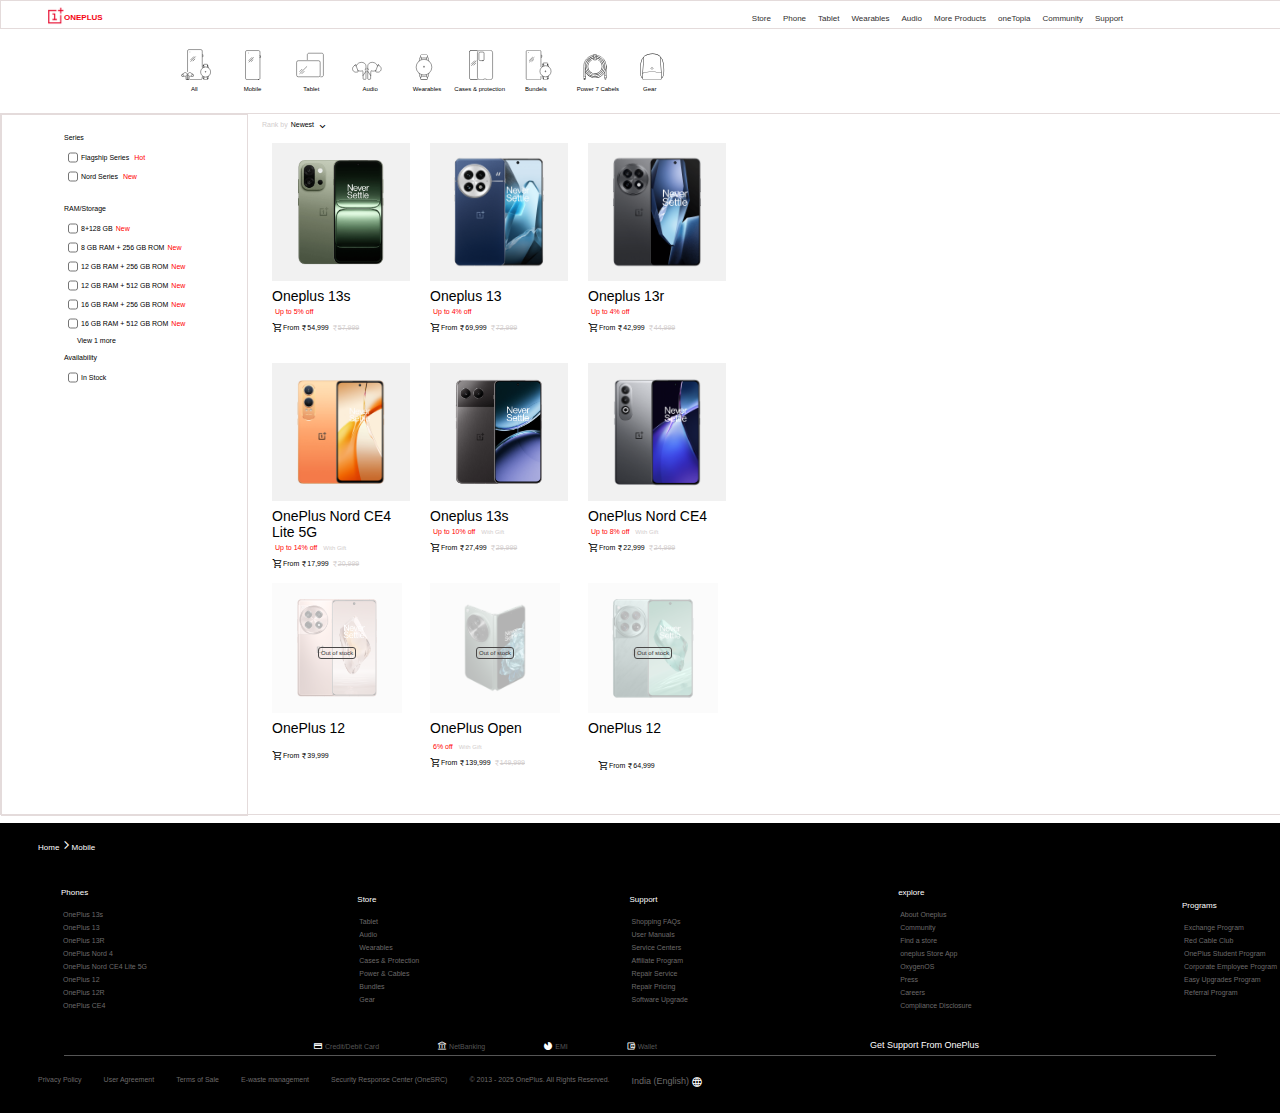
<file: index.html>
<!DOCTYPE html>
<html lang="en">
<head>
    <meta charset="UTF-8">
    <meta name="viewport" content="width=device-width, initial-scale=1.0">
    <title>OnePlus 5g mobile</title>
    <link rel="stylesheet" href="one-style.css">
    <link href="https://fonts.googleapis.com/css2?family=Material+Symbols+Outlined" rel="stylesheet" />
</head>
<body>
    <div class="header">
        <div class="one-plus">
            <img  class="logo" src="oneplus-logo.png" alt="">
            <p  class="onepls-logo">ONEPLUS</p>
        </div>
        <div class="category">
            <a href="#">Store</a>
            <a href="#">Phone</a>
            <a href="#">Tablet</a>
            <a href="#">Wearables</a>
            <a href="#">Audio</a>
            <a href="#">More Products</a>
            <a href="#">oneTopia</a>
            <a href="#">Community</a>
            <a href="#">Support</a>
        </div>
        <div class="icons">
            <span class="material-symbols-outlined">search</span>
            <span class="material-symbols-outlined">shopping_cart</span>
            <span class="material-symbols-outlined">account_circle</span>
           
        </div>
    </div>
    <Div class="mid-body">
          <img src="first.svg" alt="" >
          <img src="secound.svg" alt="">
          <img src="therd.svg" alt="">
          <img src="forth.svg" alt="">
          <img src="fifth.svg" alt="">
          <img src="sixth.svg" alt="">
          <img src="seventh.svg" alt="">
          <img src="eight.svg" alt="">
          <img src="nineth.svg" alt="">
        
    </Div>
    <div class="un-mid">
        <p class="one">All</p>
        <p class="two">Mobile</p>
        <p class="three">Tablet</p>
        <p class="four">Audio</p>
        <p class="five">Wearables</p>
        <p class="six">Cases & protection</p>
        <p class="seven">Bundels</p>
        <p class="eight">Power 7 Cabels</p>
        <p class="nine">Gear</p>
    </div>
    <div class="min-body" >
        <div class="left-bar">
            <div class="top">
                <p>Series</p>
                <div class="checkbox-row">
                  <input type="checkbox" id="top1" >
                  <label for="top1">Flagship Series <span class="tag">Hot</span> </label>
                </div>
                  <div class="checkbox-row">
                    <input type="checkbox" id="top2">
                  <label for="top2">Nord Series <span class="tag">New</span></label>
                  </div>
            </div>
            <div class="below">
                <p>RAM/Storage</p>
                <div class="checkbox-row">
                  <input type="checkbox" id="below1" >
                  <label for="below1">8+128 GB<span class="tag">New</span> </label>
                </div>
                <div class="checkbox-row">
                    <input type="checkbox" id="below2">
                    <label for="below2">8 GB RAM + 256 GB ROM<span class="tag">New</span></label>
                 </div>
                 <div class="checkbox-row">
                    <input type="checkbox" id="below3">
                    <label for="below3">12 GB RAM + 256 GB ROM<span class="tag">New</span></label>
                 </div>
                 <div class="checkbox-row">
                    <input type="checkbox" id="below4">
                    <label for="below4">12 GB RAM + 512 GB ROM<span class="tag">New</span></label>
                 </div>
                 <div class="checkbox-row">
                    <input type="checkbox" id="below5">
                    <label for="below5">16 GB RAM + 256 GB ROM<span class="tag">New</span></label>
                 </div>
                 <div class="checkbox-row">
                    <input type="checkbox" id="below6">
                    <label for="below6">16 GB RAM + 512 GB ROM<span class="tag">New</span></label>
                 </div>
                 <p><span class="material-symbols-outlined">stat_minus_1</span>View 1 more</p>
                <div class="b-btn">
                    <p>Availability</p>
                <div class="checkbox-row">
                    <input type="checkbox" id="b-btn1" >
                    <label for="b-btn1">In Stock</label>
                </div>
                </div>
            </div>
        </div>
        <div class="Products">
             <div class="inner-bar">
                <p>Rank by <span class="newest">Newest</span> <span class="material-symbols-outlined">stat_minus_1</span></p>
             </div>
             <div class="mobile-details">
             <div class="row">
                    <div class="first-coloum">
                        <div class="photo">
                            <img src="13s.webp" alt="">
                            <p class="name">Oneplus 13s</p>
                            <span class="tag">Up to 5% off</span><br>
                            <p><span class="material-symbols-outlined">shopping_cart</span>From<span class="material-symbols-outlined rupee">currency_rupee</span>54,999<span class="material-symbols-outlined old_rupee">currency_rupee</span><del>57,999</del></p>
                        </div>
                    </div>
                    <div class="secound-coloum">
                         <div class="photo">
                            <img src="13.webp" alt="">
                            <p  class="name">Oneplus 13</p>
                            <span class="tag">Up to 4% off</span><br>
                            <p><span class="material-symbols-outlined">shopping_cart</span>From<span class="material-symbols-outlined rupee">currency_rupee</span>69,999<span class="material-symbols-outlined old_rupee">currency_rupee</span><del>72,999</del></p>         
                           </div>
                        </div>
                    <div class="therd-coloum">
                         <div class="photo">
                            <img src="13r.webp" alt="">
                            <p class="name">Oneplus 13r</p>
                            <span class="tag">Up to 4% off</span><br>
                            <p><span class="material-symbols-outlined">shopping_cart</span>From<span class="material-symbols-outlined rupee">currency_rupee</span>42,999<span class="material-symbols-outlined old_rupee">currency_rupee</span><del>44,999</del></p>                        </div>
                         </div>
                </div> 
                <div class="row">
                    <div class="first-coloum">
                        <div class="photo">
                            <img src="nord ce43.webp" alt="">
                            <p class="name">OnePlus Nord CE4 Lite 5G</p>
                            <span class="tag">Up to 14% off</span>
                            <span class="with-gift">With Gift</span>
                            <p><span class="material-symbols-outlined">shopping_cart</span>From<span class="material-symbols-outlined rupee">currency_rupee</span>17,999<span class="material-symbols-outlined old_rupee">currency_rupee</span><del>20,999</del></p>
                        </div>
                    </div>
                    <div class="secound-coloum">
                        <div class="photo">
                            <img src="nord 4.png" alt="">
                            <p class="name">Oneplus 13s</p>
                            <span class="tag">Up to 10% off</span>
                            <span class="with-gift">With Gift</span>
                            <p><span class="material-symbols-outlined">shopping_cart</span>From<span class="material-symbols-outlined rupee">currency_rupee</span>27,499<span class="material-symbols-outlined old_rupee">currency_rupee</span><del>29,999</del></p>
                        </div>
                    </div>
                    <div class="therd-coloum">
                        <div class="photo">
                            <img src="nord ce4.webp" alt="">
                            <p class="name">OnePlus Nord CE4</p>
                            <span class="tag">Up to 8% off</span>
                            <span class="with-gift">With Gift</span>
                            <p><span class="material-symbols-outlined">shopping_cart</span>From<span class="material-symbols-outlined rupee">currency_rupee</span>22,999<span class="material-symbols-outlined old_rupee">currency_rupee</span><del>24,999</del></p>
                        </div>
                    </div>
                </div>
                <div class="row">
                    <div class="first-coloum">
                        <div class="photo">
                            <div class="image-wrapper">
                              <img src="12r.webp" alt="OnePlus 12R">
                              <p class="name">OnePlus 12</p>
                            <div class="overlay">
                              <span class="out-off">Out of stock</span>
                            </div>
                         </div>
                            <p><span class="material-symbols-outlined">shopping_cart</span>From<span class="material-symbols-outlined rupee">currency_rupee</span>39,999</p>
                        </div>
                    </div>
                    <div class="secound-coloum">
                        <div class="photo">
                           <div class="image-wrapper">
                              <img src="one pplus open.webp" alt="OnePlus 12R">
                              <p class="name">OnePlus Open</p>
                            <div class="overlay">
                              <span class="out-off">Out of stock</span>
                            </div>
                         </div>
                            <span class="tag">6% off</span>
                            <span class="with-gift">With Gift</span>
                            <p><span class="material-symbols-outlined">shopping_cart</span>From<span class="material-symbols-outlined rupee">currency_rupee</span>139,999<span class="material-symbols-outlined old_rupee">currency_rupee</span><del>149,999</del></p>
                        </div>
                    </div>
                    <div class="therd-coloum">
                        <div class="photo">
                            <div class="image-wrapper">
                              <img src="oneplus12.webp" alt="OnePlus 12R">
                              <p class="name">OnePlus 12</p>
                            <div class="overlay">
                              <span class="out-off">Out of stock</span>
                            </div>
                         </div>

                        </div>
                            <!-- <p class="name">OnePlus 12</p> -->
                            <p><span class="material-symbols-outlined">shopping_cart</span>From<span class="material-symbols-outlined rupee">currency_rupee</span>64,999</p>
                        </div>
                    </div>
                </div>

             </div>
        </div>
        <div class="footer">
             <p>Home <span class="material-symbols-outlined">arrow_forward_ios</span>Mobile</p>
            
        <div class="list">
               <div class="phone">
             <p>Phones</p>
             <ul>
             <li><a href="#">OnePlus 13s</a> </li>
             <li> <a href="#">OnePlus 13</a> </li>
             <li> <a href="#">OnePlus 13R</a> </li>
             <li> <a href="#">OnePlus Nord 4</a> </li>
             <li> <a href="#">OnePlus Nord CE4 Lite 5G</a> </li>
             <li> <a href="#">OnePlus 12</a> </li>
             <li> <a href="#">OnePlus 12R</a></li>
             <li> <a href="#">OnePlus CE4</a> </li>
             </ul>
            </div>

           <div class="phone">
             <p>Store</p>
             <ul>
             <li>Tablet</li>
             <li>Audio</li>
             <li>Wearables</li>
             <li>Cases & Protection</li>
             <li>Power & Cables</li>
             <li>Bundles</li>
             <li>Gear</li>
             </ul>
            </div>

            <div class="phone">
             <p>Support</p>
             <ul>
             <li>Shopping FAQs</li>
             <li>User Manuals</li>
             <li>Service Centers</li>
             <li>Affiliate Program</li>
             <li>Repair Service</li>
             <li>Repair Pricing</li>
             <li>Software Upgrade</li>
             </ul>
            </div>

            <div class="phone">
             <p>explore</p>
             <ul>
             <li>About Oneplus</li>
             <li>Community</li>
             <li>Find a store</li>
             <li>oneplus Store App</li>
             <li>OxygenOS</li>
             <li>Press</li>
             <li>Careers</li>
             <li>Compliance Disclosure</li>
             </ul>
            </div>

            <div class="phone">
             <p>Programs</p>
             <ul>
             <li>Exchange Program</li>
             <li>Red Cable Club</li>
             <li>OnePlus Student Program</li>
             <li>Corporate Employee Program</li>
             <li>Easy Upgrades Program</li>
             <li>Referral Program</li>
             </ul>
            </div>            


        </div>
        <div class="information">
            <div class="creadit">
                <span class="material-symbols-outlined">credit_card</span>
                <p>Credit/Debit Card</p>
            </div>
            <div class="netbang">
                <span class="material-symbols-outlined">account_balance</span>
                <p>NetBanking</p>
            </div>
            <div class="emi">
                <span class="material-symbols-outlined">incomplete_circle</span>
                <p>EMI</p>
            </div>
            <div wallet>
               <span class="material-symbols-outlined">account_balance_wallet</span>
               <p>Wallet</p>
            </div>
            <span class="get">Get Support From OnePlus</span>
        </div>
        <hr>
        <div class="last">
           <p>Privacy Policy</p>
           <p>User Agreement</p>
           <p>Terms of Sale</p>
           <p>E-waste management</p>
           <p>Security Response Center (OneSRC)</p>
           <p>© 2013 - 2025 OnePlus. All Rights Reserved.</p>
           <div class="language">
              <p>India (English)<span class="material-symbols-outlined">language</span></p>
           </div>
        </div>

    </div>
</body>
</html>
</file>
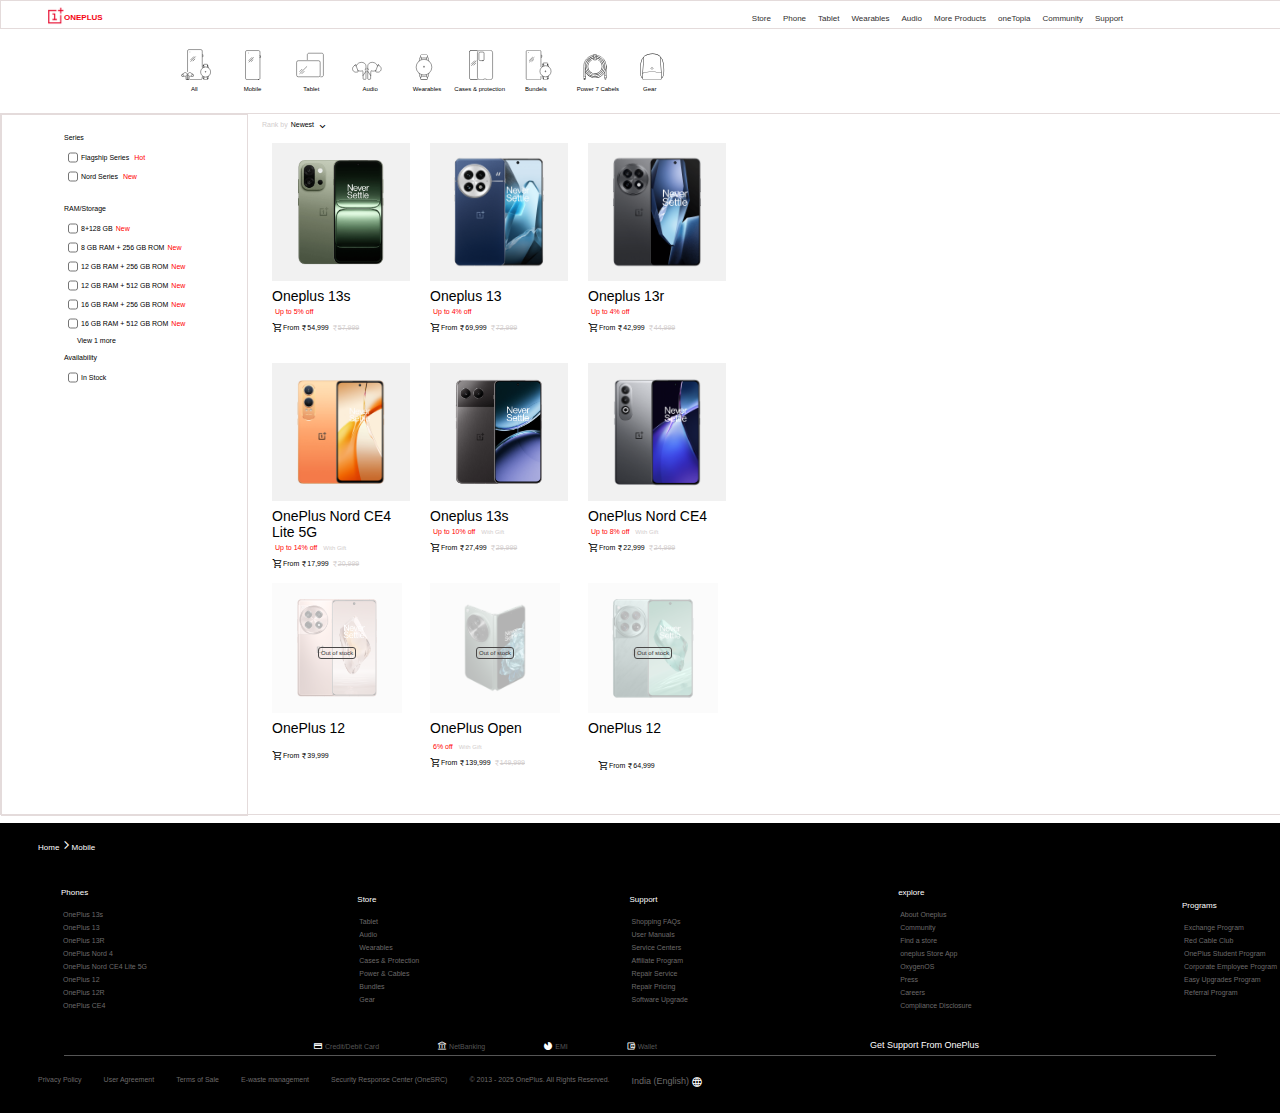
<file: mobile.html>
<!DOCTYPE html>
<html lang="en">
<head>
    <meta charset="UTF-8">
    <meta name="viewport" content="width=device-width, initial-scale=1.0">
    <title>OnePlus 5g mobile</title>
    <link rel="stylesheet" href="one-style.css">
    <link href="https://fonts.googleapis.com/css2?family=Material+Symbols+Outlined" rel="stylesheet" />
</head>
<body>
    <div class="header">
        <div class="one-plus">
            <img  class="logo" src="oneplus-logo.png" alt="">
            <p  class="onepls-logo">ONEPLUS</p>
        </div>
        <div class="category">
            <a href="#">Store</a>
            <a href="#">Phone</a>
            <a href="#">Tablet</a>
            <a href="#">Wearables</a>
            <a href="#">Audio</a>
            <a href="#">More Products</a>
            <a href="#">oneTopia</a>
            <a href="#">Community</a>
            <a href="#">Support</a>
        </div>
        <div class="icons">
            <span class="material-symbols-outlined">search</span>
            <span class="material-symbols-outlined">shopping_cart</span>
            <span class="material-symbols-outlined">account_circle</span>
           
        </div>
    </div>
    <Div class="mid-body">
          <img src="first.svg" alt="" >
          <img src="secound.svg" alt="">
          <img src="therd.svg" alt="">
          <img src="forth.svg" alt="">
          <img src="fifth.svg" alt="">
          <img src="sixth.svg" alt="">
          <img src="seventh.svg" alt="">
          <img src="eight.svg" alt="">
          <img src="nineth.svg" alt="">
        
    </Div>
    <div class="un-mid">
        <p class="one">All</p>
        <p class="two">Mobile</p>
        <p class="three">Tablet</p>
        <p class="four">Audio</p>
        <p class="five">Wearables</p>
        <p class="six">Cases & protection</p>
        <p class="seven">Bundels</p>
        <p class="eight">Power 7 Cabels</p>
        <p class="nine">Gear</p>
    </div>
    <div class="min-body" >
        <div class="left-bar">
            <div class="top">
                <p>Series</p>
                <div class="checkbox-row">
                  <input type="checkbox" id="top1" >
                  <label for="top1">Flagship Series <span class="tag">Hot</span> </label>
                </div>
                  <div class="checkbox-row">
                    <input type="checkbox" id="top2">
                  <label for="top2">Nord Series <span class="tag">New</span></label>
                  </div>
            </div>
            <div class="below">
                <p>RAM/Storage</p>
                <div class="checkbox-row">
                  <input type="checkbox" id="below1" >
                  <label for="below1">8+128 GB<span class="tag">New</span> </label>
                </div>
                <div class="checkbox-row">
                    <input type="checkbox" id="below2">
                    <label for="below2">8 GB RAM + 256 GB ROM<span class="tag">New</span></label>
                 </div>
                 <div class="checkbox-row">
                    <input type="checkbox" id="below3">
                    <label for="below3">12 GB RAM + 256 GB ROM<span class="tag">New</span></label>
                 </div>
                 <div class="checkbox-row">
                    <input type="checkbox" id="below4">
                    <label for="below4">12 GB RAM + 512 GB ROM<span class="tag">New</span></label>
                 </div>
                 <div class="checkbox-row">
                    <input type="checkbox" id="below5">
                    <label for="below5">16 GB RAM + 256 GB ROM<span class="tag">New</span></label>
                 </div>
                 <div class="checkbox-row">
                    <input type="checkbox" id="below6">
                    <label for="below6">16 GB RAM + 512 GB ROM<span class="tag">New</span></label>
                 </div>
                 <p><span class="material-symbols-outlined">stat_minus_1</span>View 1 more</p>
                <div class="b-btn">
                    <p>Availability</p>
                <div class="checkbox-row">
                    <input type="checkbox" id="b-btn1" >
                    <label for="b-btn1">In Stock</label>
                </div>
                </div>
            </div>
        </div>
        <div class="Products">
             <div class="inner-bar">
                <p>Rank by <span class="newest">Newest</span> <span class="material-symbols-outlined">stat_minus_1</span></p>
             </div>
             <div class="mobile-details">
             <div class="row">
                    <div class="first-coloum">
                        <div class="photo">
                            <img src="13s.webp" alt="">
                            <p class="name">Oneplus 13s</p>
                            <span class="tag">Up to 5% off</span><br>
                            <p><span class="material-symbols-outlined">shopping_cart</span>From<span class="material-symbols-outlined rupee">currency_rupee</span>54,999<span class="material-symbols-outlined old_rupee">currency_rupee</span><del>57,999</del></p>
                        </div>
                    </div>
                    <div class="secound-coloum">
                         <div class="photo">
                            <img src="13.webp" alt="">
                            <p  class="name">Oneplus 13</p>
                            <span class="tag">Up to 4% off</span><br>
                            <p><span class="material-symbols-outlined">shopping_cart</span>From<span class="material-symbols-outlined rupee">currency_rupee</span>69,999<span class="material-symbols-outlined old_rupee">currency_rupee</span><del>72,999</del></p>         
                           </div>
                        </div>
                    <div class="therd-coloum">
                         <div class="photo">
                            <img src="13r.webp" alt="">
                            <p class="name">Oneplus 13r</p>
                            <span class="tag">Up to 4% off</span><br>
                            <p><span class="material-symbols-outlined">shopping_cart</span>From<span class="material-symbols-outlined rupee">currency_rupee</span>42,999<span class="material-symbols-outlined old_rupee">currency_rupee</span><del>44,999</del></p>                        </div>
                         </div>
                </div> 
                <div class="row">
                    <div class="first-coloum">
                        <div class="photo">
                            <img src="nord ce43.webp" alt="">
                            <p class="name">OnePlus Nord CE4 Lite 5G</p>
                            <span class="tag">Up to 14% off</span>
                            <span class="with-gift">With Gift</span>
                            <p><span class="material-symbols-outlined">shopping_cart</span>From<span class="material-symbols-outlined rupee">currency_rupee</span>17,999<span class="material-symbols-outlined old_rupee">currency_rupee</span><del>20,999</del></p>
                        </div>
                    </div>
                    <div class="secound-coloum">
                        <div class="photo">
                            <img src="nord 4.png" alt="">
                            <p class="name">Oneplus 13s</p>
                            <span class="tag">Up to 10% off</span>
                            <span class="with-gift">With Gift</span>
                            <p><span class="material-symbols-outlined">shopping_cart</span>From<span class="material-symbols-outlined rupee">currency_rupee</span>27,499<span class="material-symbols-outlined old_rupee">currency_rupee</span><del>29,999</del></p>
                        </div>
                    </div>
                    <div class="therd-coloum">
                        <div class="photo">
                            <img src="nord ce4.webp" alt="">
                            <p class="name">OnePlus Nord CE4</p>
                            <span class="tag">Up to 8% off</span>
                            <span class="with-gift">With Gift</span>
                            <p><span class="material-symbols-outlined">shopping_cart</span>From<span class="material-symbols-outlined rupee">currency_rupee</span>22,999<span class="material-symbols-outlined old_rupee">currency_rupee</span><del>24,999</del></p>
                        </div>
                    </div>
                </div>
                <div class="row">
                    <div class="first-coloum">
                        <div class="photo">
                            <div class="image-wrapper">
                              <img src="12r.webp" alt="OnePlus 12R">
                              <p class="name">OnePlus 12</p>
                            <div class="overlay">
                              <span class="out-off">Out of stock</span>
                            </div>
                         </div>
                            <p><span class="material-symbols-outlined">shopping_cart</span>From<span class="material-symbols-outlined rupee">currency_rupee</span>39,999</p>
                        </div>
                    </div>
                    <div class="secound-coloum">
                        <div class="photo">
                           <div class="image-wrapper">
                              <img src="one pplus open.webp" alt="OnePlus 12R">
                              <p class="name">OnePlus Open</p>
                            <div class="overlay">
                              <span class="out-off">Out of stock</span>
                            </div>
                         </div>
                            <span class="tag">6% off</span>
                            <span class="with-gift">With Gift</span>
                            <p><span class="material-symbols-outlined">shopping_cart</span>From<span class="material-symbols-outlined rupee">currency_rupee</span>139,999<span class="material-symbols-outlined old_rupee">currency_rupee</span><del>149,999</del></p>
                        </div>
                    </div>
                    <div class="therd-coloum">
                        <div class="photo">
                            <div class="image-wrapper">
                              <img src="oneplus12.webp" alt="OnePlus 12R">
                              <p class="name">OnePlus 12</p>
                            <div class="overlay">
                              <span class="out-off">Out of stock</span>
                            </div>
                         </div>

                        </div>
                            <!-- <p class="name">OnePlus 12</p> -->
                            <p><span class="material-symbols-outlined">shopping_cart</span>From<span class="material-symbols-outlined rupee">currency_rupee</span>64,999</p>
                        </div>
                    </div>
                </div>

             </div>
        </div>
        <div class="footer">
             <p>Home <span class="material-symbols-outlined">arrow_forward_ios</span>Mobile</p>
            
        <div class="list">
               <div class="phone">
             <p>Phones</p>
             <ul>
             <li><a href="#">OnePlus 13s</a> </li>
             <li> <a href="#">OnePlus 13</a> </li>
             <li> <a href="#">OnePlus 13R</a> </li>
             <li> <a href="#">OnePlus Nord 4</a> </li>
             <li> <a href="#">OnePlus Nord CE4 Lite 5G</a> </li>
             <li> <a href="#">OnePlus 12</a> </li>
             <li> <a href="#">OnePlus 12R</a></li>
             <li> <a href="#">OnePlus CE4</a> </li>
             </ul>
            </div>

           <div class="phone">
             <p>Store</p>
             <ul>
             <li>Tablet</li>
             <li>Audio</li>
             <li>Wearables</li>
             <li>Cases & Protection</li>
             <li>Power & Cables</li>
             <li>Bundles</li>
             <li>Gear</li>
             </ul>
            </div>

            <div class="phone">
             <p>Support</p>
             <ul>
             <li>Shopping FAQs</li>
             <li>User Manuals</li>
             <li>Service Centers</li>
             <li>Affiliate Program</li>
             <li>Repair Service</li>
             <li>Repair Pricing</li>
             <li>Software Upgrade</li>
             </ul>
            </div>

            <div class="phone">
             <p>explore</p>
             <ul>
             <li>About Oneplus</li>
             <li>Community</li>
             <li>Find a store</li>
             <li>oneplus Store App</li>
             <li>OxygenOS</li>
             <li>Press</li>
             <li>Careers</li>
             <li>Compliance Disclosure</li>
             </ul>
            </div>

            <div class="phone">
             <p>Programs</p>
             <ul>
             <li>Exchange Program</li>
             <li>Red Cable Club</li>
             <li>OnePlus Student Program</li>
             <li>Corporate Employee Program</li>
             <li>Easy Upgrades Program</li>
             <li>Referral Program</li>
             </ul>
            </div>            


        </div>
        <div class="information">
            <div class="creadit">
                <span class="material-symbols-outlined">credit_card</span>
                <p>Credit/Debit Card</p>
            </div>
            <div class="netbang">
                <span class="material-symbols-outlined">account_balance</span>
                <p>NetBanking</p>
            </div>
            <div class="emi">
                <span class="material-symbols-outlined">incomplete_circle</span>
                <p>EMI</p>
            </div>
            <div wallet>
               <span class="material-symbols-outlined">account_balance_wallet</span>
               <p>Wallet</p>
            </div>
            <span class="get">Get Support From OnePlus</span>
        </div>
        <hr>
        <div class="last">
           <p>Privacy Policy</p>
           <p>User Agreement</p>
           <p>Terms of Sale</p>
           <p>E-waste management</p>
           <p>Security Response Center (OneSRC)</p>
           <p>© 2013 - 2025 OnePlus. All Rights Reserved.</p>
           <div class="language">
              <p>India (English)<span class="material-symbols-outlined">language</span></p>
           </div>
        </div>

    </div>
</body>
</html>
</file>
<file: one-style.css>
body{
    margin: 0;
    padding: 0;
    overflow-x: hidden;
}
.header{
    width: 100%;
    border: 1px solid #e4dbdb;
    height: 27px;
    display: flex;
    padding: 0 20px;
}
.logo{
   width: 17px;
    margin-left: 26px;
    margin-top: 3px;
}
.header .onepls-logo{
        text-decoration: none;
    font-family: 'OnePlus Sans Regular', 'Helvetica Neue', Helvetica, Arial, sans-serif, system-ui;
    color: #f50514;
    font-weight: 600;
    font-size: 8px;
    margin-top: 13px;

}
.one-plus {
    display: flex;
    align-items: center; /* default vertical centering */
     float: left;
     margin-right: 120px;
}
.header a{
    font-size: 8px;
    text-decoration: none;
    font-family: 'OnePlus Sans Regular', 'Helvetica Neue', Helvetica, Arial, sans-serif, system-ui;
    color: #2f2e2e;
    margin-right: 8px;
     
}
.category{
    margin-top: 6px;
    margin-left: auto;
}
.icons{
    width: 104px;
    padding-left: 66px;
    gap: 8px;
    font-size: 16px;
    padding-top: 8px;
}
.icons .material-symbols-outlined {
    font-size: 15px; /* uniform size for all icons inside .icons */
}
.mid-body{
    width: 100%;
    height: 19px;
    margin-top: 20px;
    margin-left: 158px;
}
.mid-body img{
    width: 30px;
    margin-left: 23px;

}
.un-mid{
    position: sticky;
    top: 0;
    width: 100%;
    height: 23px;
    margin-top: 12px;
    display: flex;
    background-color: white;
    z-index: 10;
    padding-left: 171px;
    margin-bottom: 10px;
}
.un-mid p{
   margin-left: 20px;
    font-size: 6px;
    font-family: 'OnePlus Sans Regular', 'Helvetica Neue', Helvetica, Arial, sans-serif, system-ui;
}
 .un-mid .two{
    margin-left: 46px;
}
.un-mid .three{
    margin-left: 42px;
}
.un-mid .four{
    margin-left: 43px;
}
.un-mid .five{
    margin-left: 35px;
}
.un-mid .six{
    margin-left: 13px;
}
.un-mid .eight{
    margin-left: 30px;
}
.un-mid .nine{
    margin-left: 24px;
}
.min-body{
    width: 100%;
    height: 700px;
    border: 1px solid #e4dbdb ;
    display: flex;
    align-items: flex-start;
}
.min-body .left-bar{
    width: 245px;
    height: 700px;
    border: 1px solid #e4dbdb  ;
    float: left;

}
.top{
    width: 103px;
    font-family:'OnePlus Sans Regular', 'Helvetica Neue', Helvetica, Arial, sans-serif, system-ui ;
    font-size: 7px;
    margin-left: 62px;
    margin-top: 19px;
   

}
.checkbox-row{
    display: flex;
   align-items: center;
   
}
.tag{
    color: red;
    margin-left: 3px;
    font-size: 7px;
}
.below{
    width: 200px;
    font-family:'OnePlus Sans Regular', 'Helvetica Neue', Helvetica, Arial, sans-serif, system-ui ;
    font-size: 7px;
    margin-left: 62px;
    margin-top: 19px;
}
.below p{
    margin-top: 1px;
    align-items: center;
    display: flex;
}
.below .material-symbols-outlined{
    font-size: 13px;
}
b.btn{
    width: 200px;
    font-family:'OnePlus Sans Regular', 'Helvetica Neue', Helvetica, Arial, sans-serif, system-ui ;
    font-size: 7px;
    margin-left: 62px;
    margin-top: 19px;
}
.left-bar input[type="checkbox"]{
    width: 10px;
    height: 13px;
}
.Products{
    width: 100%;
    font-size: 7px;
    font-family:'OnePlus Sans Regular', 'Helvetica Neue', Helvetica, Arial, sans-serif, system-ui ;
    display: flex;
    margin-left: 14px;
    margin-top: 7px;
    flex-direction: column;
}
.Products .material-symbols-outlined {
  font-size: 11px;
  color: black;  
}
.Products .inner-bar{
    width: 111px;
    height: 25px;
    display: flex;
    align-items: flex-start;
}
.inner-bar p {
  display: flex;            
  align-items: flex-start;     
  gap: 3px;                
  margin: 0; 
  color: #d2cdcd;               
}
.Products .newest {
  color: black;        
}

.mobile-details .row{
    width: 100%;
    height: 210px;
    display: flex;
    margin-top: 10px;
    margin-left: 10px;
}
.mobile-details .first-coloum{
    width: 148px;
    height:210px;
    margin-left: 10px;
}
.mobile-details .secound-coloum{
    width: 148px;
    height: 210px;
     margin-left: 10px;
}
.mobile-details .therd-coloum{
    width: 148px;
    height: 210px;
     margin-left: 10px;
}
.mobile-details .photo{
    width: 130px;
    height:150px;
    margin-left: -10px;
    margin-top:7px ;
}
.photo img{
    width: 138px;
    margin-top: -20px;
    background: #f1f1f1;

}
.row .name{
   font-size: 14px;
    font-weight: 200;
    margin-top: 6px;
    margin-bottom: 4px;
}
.Products .material-symbols-outlined {
    font-size: 11px;
    color: black;
}
.row p{
    align-items: center;
    display: flex;
}
.row .rupee{
    font-size: 8px;
    margin-right: -1px;
    margin-left: 1px;
}
.row .old_rupee{
    color: #d2cdcd;
    font-size: 8px;
    margin-right: -1px;
    margin-left: 2px;
}
.row del{
    color: #d2cdcd;
}
.row .p1{
    display: flex;
    align-items: center;
    font-size: 5px;
}
.row .with-gift{
    color: #d2cdcd;
    margin-left: 4px;
    font-size: 6px;
}
.image-wrapper {
  position: relative;        /* so overlay can be positioned inside */
  width: 130px;              /* adjust to your actual image width */
  height: 140px;             /* adjust to your actual image height */
}

.image-wrapper img {
  width: 130px;
  object-fit: cover;
}

.overlay {
    position: absolute;
    top: -20px;
    left: 0;
    width: 130px;
    height: 100%;
    background: rgba(255, 255, 255, 0.7);
    display: flex;
    align-items: center;
    justify-content: center;
    color: #333;
    font-size: 6px;
}
.overlay .out-off{
    border: 1px solid #4a4848;
    border-radius: 3px;
    padding: 2px;
}
.footer{
    width: 100%;
    height: 290px;
    background: #000;
}
.footer p{
    color: #fff;
    font-size: 8px;
    margin: 8px;
    margin-left: 28px;
    padding-top: 17px;
    font-family:'OnePlus Sans Regular', 'Helvetica Neue', Helvetica, Arial, sans-serif, system-ui ;
    padding-left:10px ;

}
.footer .material-symbols-outlined{
    font-size: 10px;
}
.footer ul{
    color: #6c6a6a;
    font-size: 7px;
    list-style: none;
    
}
.footer .list{
   display: flex;
    justify-content: space-between;
    gap: 0px;
    padding: 3px;
    align-items: center;
    font-family:'OnePlus Sans Regular', 'Helvetica Neue', Helvetica, Arial, sans-serif, system-ui ;
    margin-bottom: -15px;
}
.footer .phone{
    margin-left: 20px;

    
}
.phone a{
    color: #6c6a6a;
    text-decoration: none;
}
.phone a:hover{
    color: #fff;
}
.footer li{
    padding-top: 6px;
}
.details{
    width: 100%;
    height: 40px;
}
.information {
  display: flex;
  justify-content: center;          /* center all items */
  gap: 50px;                        /* space between items */
  padding: 30px 0;                  /* space above & below */
  background-color: #000;   
  margin-left: -338px; 
  margin-bottom: -53px;
}
.information > div {
  display: flex;
  align-items: center;
  color: #fff;           
}
.material-symbols-outlined {
  font-size: 36px;                  /* make icons bigger */
  color: #fff;
}
.information p {
     margin-top: -8px;
    font-size: 7px;
    color: #555;
    margin-left: -8px;
}
.creadit{
    display: flex;
}
hr {
  width: 90%;            /* makes the line 80% of the container width */
  height: 0.5px;           /* thickness of the line */
  background-color: #555;/* color of the line */
  border: none;          /* remove default border */
  margin: 20px auto;     /* vertical spacing and center horizontally */
}
.information .get{
   font-size: 9px;
   color: #fff;
   font-family:'OnePlus Sans Regular', 'Helvetica Neue', Helvetica, Arial, sans-serif, system-ui ;
    margin-left: 155px;
    margin-right: -350px;
    margin-top: 6px;
}
.last{
       width: 100%;
    height: 24px;
    display: flex;
    font-size: 19px;
    margin-top: -25px;
}
.last p{
   font-size: 7px;
   color: #6c6a6a;
   font-family:'OnePlus Sans Regular', 'Helvetica Neue', Helvetica, Arial, sans-serif, system-ui ;
   display: flex;
    margin-right: -16px;
}
.language p{
    font-size: 9px;
}
.language .material-symbols-outlined {
    font-size: 12px;
    margin-left: 2px;
}
</file>
